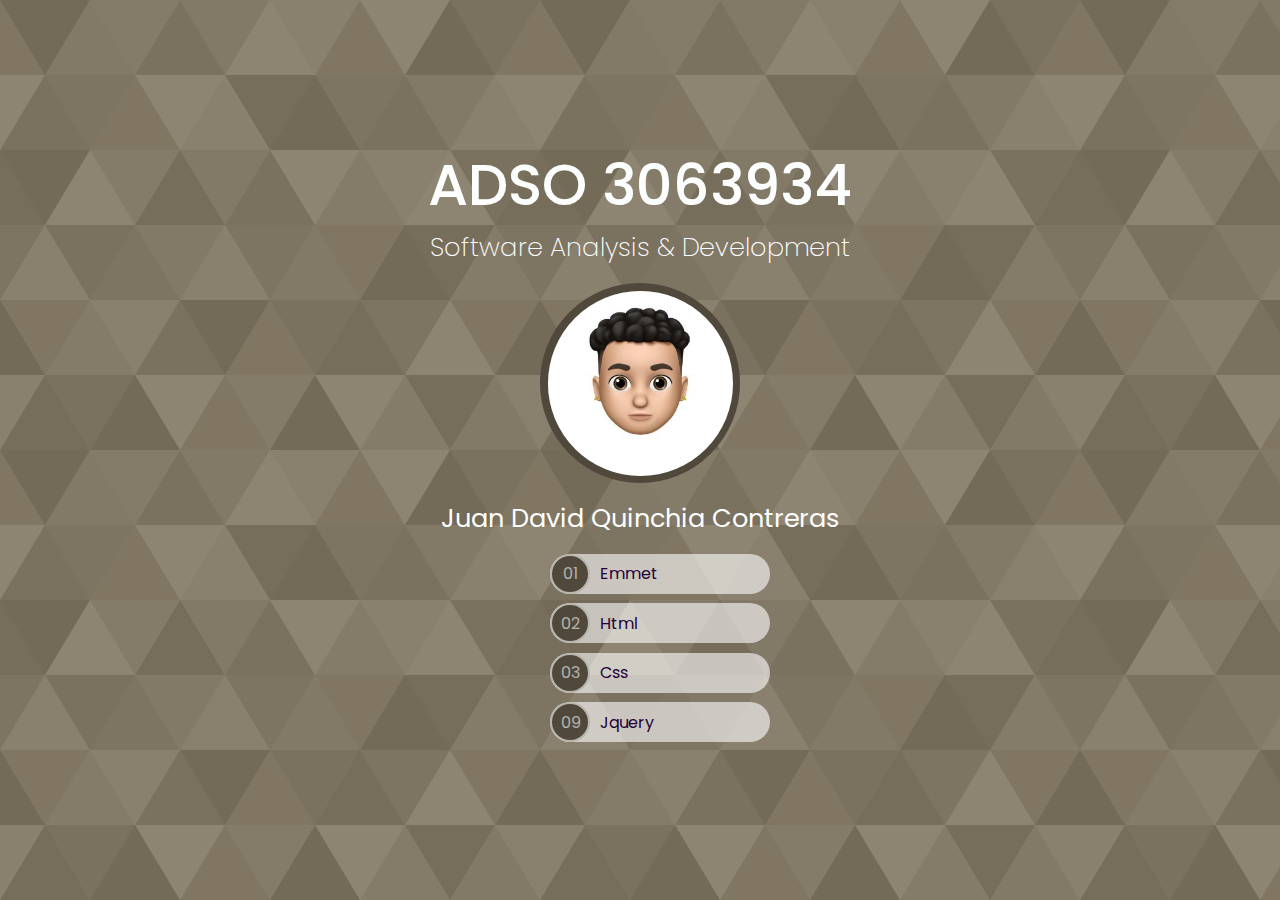
<file: index.html>
<!DOCTYPE html>
<html lang="en">

<head>
    <meta charset="UTF-8">
    <meta name="viewport" content="width=device-width, initial-scale=1.0">
    <title>Main Menu - ADSO 3063934</title>
    <link rel="stylesheet" href="master.css">
</head>

<body class="main-menu">
    <main>
        <header>
            <h1>ADSO 3063934</h1>
            <h2>Software Analysis & Development</h2>
            <figure>
                <img src="images/yo2.0.jpeg" alt="">
            </figure>
            <h3>Juan David Quinchia Contreras</h3>
        </header>
        <menu class="opciones">
            <a href="01-emmet/index.html">
                <span>01</span>
                Emmet
            </a>
            <a href="02-html/index.html">
                <span>02</span>
                Html
            </a>
            <a href="03-css/index.html">
                <span>03</span>
                Css
            </a>
            <a href="09-Jquery/index.html">
                <span>09</span>
                Jquery
            </a>
        </menu>
    </main>
</body>

</html>
</file>
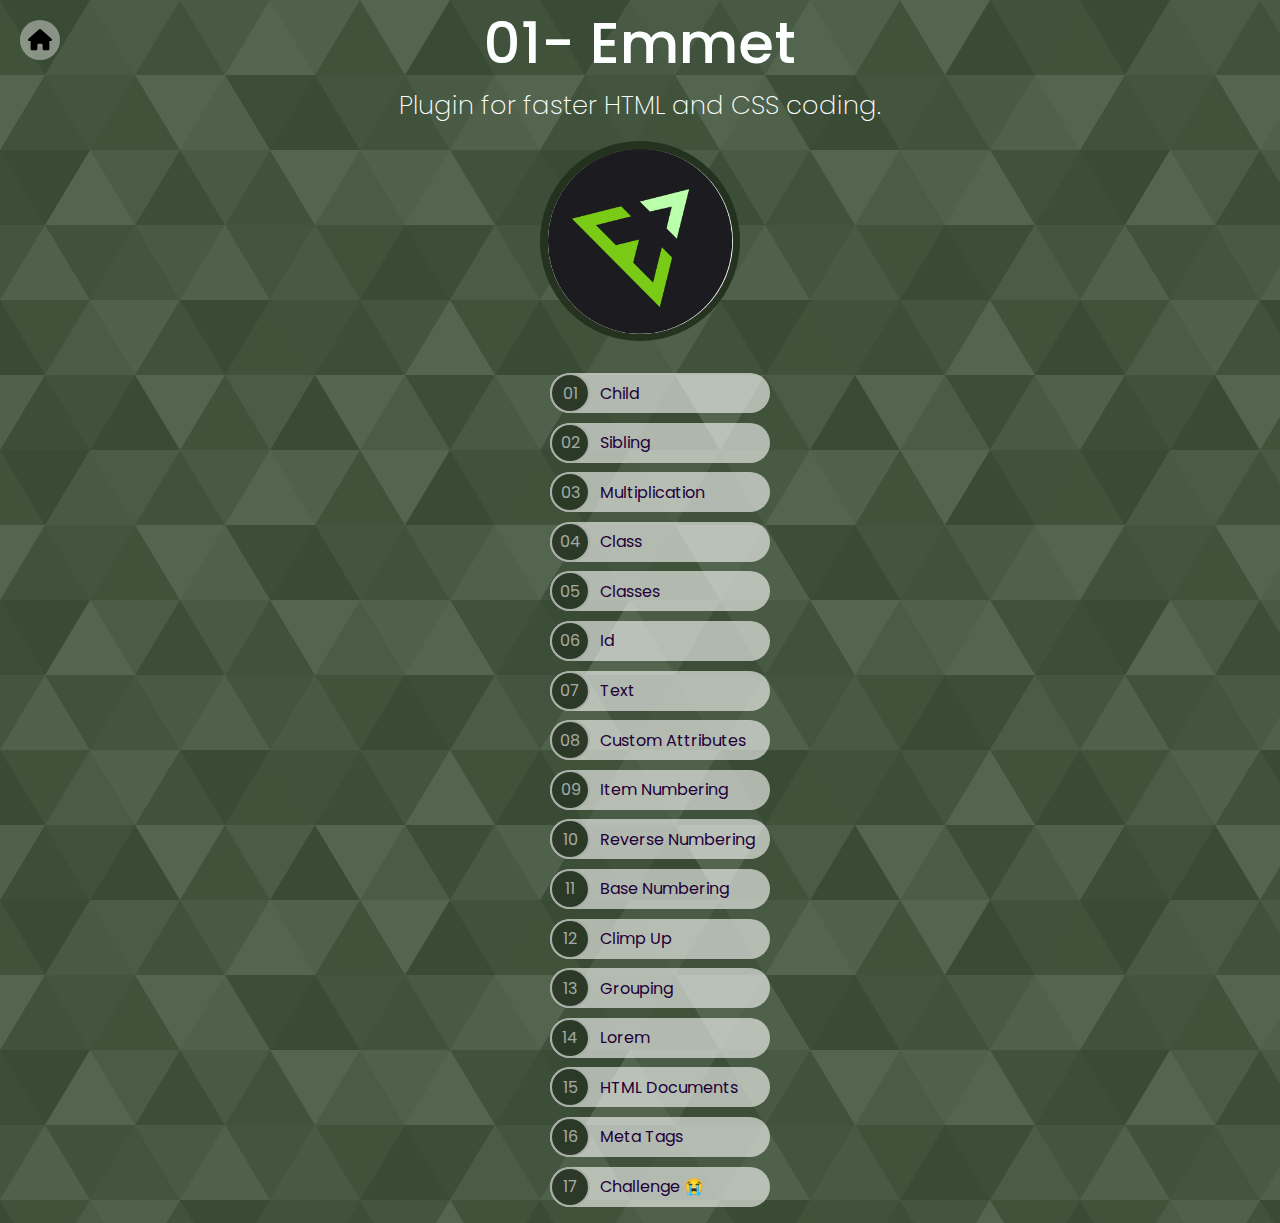
<file: 01-emmet/index.html>
<!DOCTYPE html>
<html lang="en">
<head>
    <meta charset="UTF-8">
    <meta name="viewport" content="width=device-width, initial-scale=1.0">
    <title>01- Emmet</title>
    <link rel="stylesheet" href="../master.css">
</head>
<body class="emmet">
    <nav class="nav">
        <a href="../index.html">
            <svg xmlns="http://www.w3.org/2000/svg" viewBox="0 0 576 512"><path d="M575.8 255.5c0 18-15 32.1-32 32.1l-32 0 .7 160.2c0 2.7-.2 5.4-.5 8.1l0 16.2c0 22.1-17.9 40-40 40l-16 0c-1.1 0-2.2 0-3.3-.1c-1.4 .1-2.8 .1-4.2 .1L416 512l-24 0c-22.1 0-40-17.9-40-40l0-24 0-64c0-17.7-14.3-32-32-32l-64 0c-17.7 0-32 14.3-32 32l0 64 0 24c0 22.1-17.9 40-40 40l-24 0-31.9 0c-1.5 0-3-.1-4.5-.2c-1.2 .1-2.4 .2-3.6 .2l-16 0c-22.1 0-40-17.9-40-40l0-112c0-.9 0-1.9 .1-2.8l0-69.7-32 0c-18 0-32-14-32-32.1c0-9 3-17 10-24L266.4 8c7-7 15-8 22-8s15 2 21 7L564.8 231.5c8 7 12 15 11 24z"/></svg>
        </a>
    </nav>
    <main>
        <header>
            <h1>01- Emmet</h1>
            <h2>Plugin for faster HTML and CSS coding. </h2>
            <figure class="figure">
                <img src="logo-emet.jpeg" alt="">
            </figure>
        </header>
        <menu class="opciones_emmet">
            <a href="01-child.html">
                <span>01</span>
                Child
            </a>
            <a href="02-sibling.html">
                <span>02</span>
                Sibling
            </a>
            <a href="03-multiplication.html">
                <span>03</span>
                Multiplication
            </a>
            <a href="04-class.html">
                <span>04</span>
                Class
            </a>
            <a href="05-classes.html">
                <span>05</span>
                Classes
            </a>
            <a href="06-id.html">
                <span>06</span>
                Id
            </a>
            <a href="07-text.html">
                <span>07</span>
                Text
            </a>
            <a href="08-custom-attr.html">
                <span>08</span>
                Custom Attributes
            </a>
            <a href="09-item-numbering.html">
                <span>09</span>
                Item Numbering
            </a>
            <a href="10-reverse-numbering.html">
                <span>10</span>
                Reverse Numbering
            </a>
            <a href="11-base-numbering.html">
                <span>11</span>
                Base Numbering
            </a>
            <a href="12-climp-up.html">
                <span>12</span>
                Climp Up
            </a>
            <a href="13-grouping.html">
                <span>13</span>
                Grouping
            </a>
            <a href="14-lorem.html">
                <span>14</span>
                Lorem
            </a>
            <a href="15-documents.html">
                <span>15</span>
                HTML Documents
            </a>
            <a href="16-meta-tags.html">
                <span>16</span>
                Meta Tags
            </a>
            <a href="17-challenge.html">
                <span>17</span>
                Challenge 😭
            </a>
        </menu>
    </main>
</body>
</html>
</file>
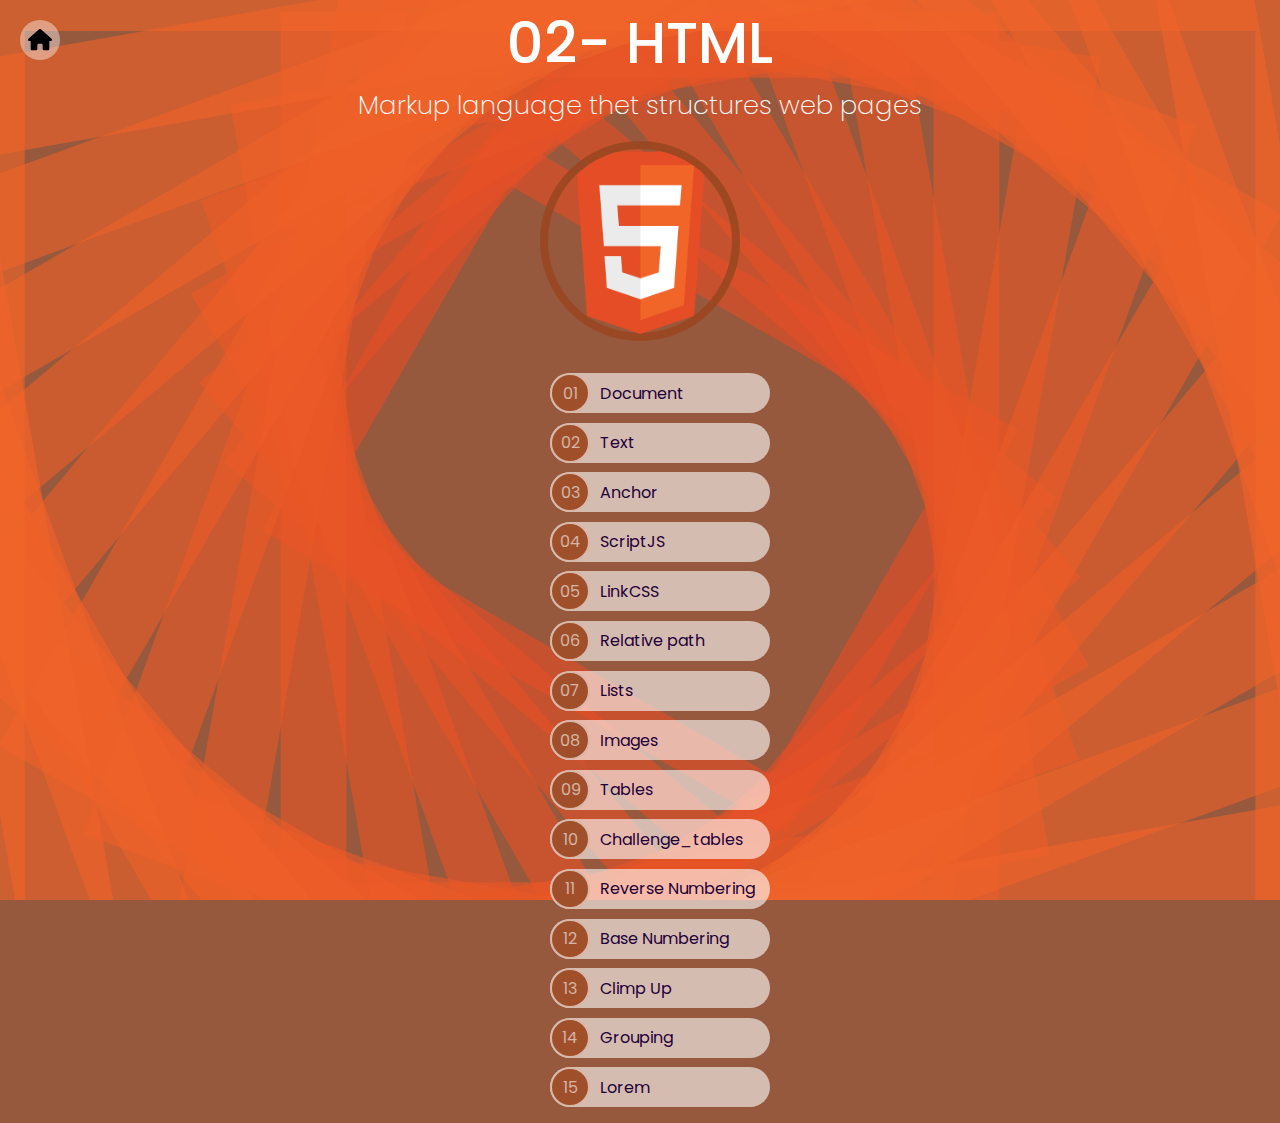
<file: 02-html/index.html>
<!DOCTYPE html>
<html lang="en">
<head>
    <meta charset="UTF-8">
    <meta name="viewport" content="width=device-width, initial-scale=1.0">
    <title>02- HTML</title>
    <link rel="stylesheet" href="../master.css">
</head>
<body class="html">
    <nav class="nav">
        <a href="../index.html">
            <svg xmlns="http://www.w3.org/2000/svg" viewBox="0 0 576 512"><path d="M575.8 255.5c0 18-15 32.1-32 32.1l-32 0 .7 160.2c0 2.7-.2 5.4-.5 8.1l0 16.2c0 22.1-17.9 40-40 40l-16 0c-1.1 0-2.2 0-3.3-.1c-1.4 .1-2.8 .1-4.2 .1L416 512l-24 0c-22.1 0-40-17.9-40-40l0-24 0-64c0-17.7-14.3-32-32-32l-64 0c-17.7 0-32 14.3-32 32l0 64 0 24c0 22.1-17.9 40-40 40l-24 0-31.9 0c-1.5 0-3-.1-4.5-.2c-1.2 .1-2.4 .2-3.6 .2l-16 0c-22.1 0-40-17.9-40-40l0-112c0-.9 0-1.9 .1-2.8l0-69.7-32 0c-18 0-32-14-32-32.1c0-9 3-17 10-24L266.4 8c7-7 15-8 22-8s15 2 21 7L564.8 231.5c8 7 12 15 11 24z"/></svg>
        </a>
    </nav>
    <main>
        <header>
            <h1>02- HTML</h1>
            <h2>Markup language thet structures web pages </h2>
            <figure class="figure_html">
                <img src="/images/logo-html.png" alt="html">
            </figure>
        </header>
        <menu class="opcioneshtml">
            <a href="01-Document.html">
                <span>01</span>
                Document
            </a>
            <a href="02-Text.html">
                <span>02</span>
                Text
            </a>
            <a href="03-Anchor.html">
                <span>03</span>
                Anchor
            </a>
            <a href="04-ScriptJS.html">
                <span>04</span>
                ScriptJS
            </a>
            <a href="05-LinkCSS.html">
                <span>05</span>
                LinkCSS
            </a>
            <a href="../02-html/06-relative-path/index.html">
                <span>06</span>
                Relative path
            </a>
            <a href="07-Lists.html">
                <span>07</span>
                Lists
            </a>
            <a href="08-Images.html">
                <span>08</span>
                Images
            </a>
            <a href="09-Tables.html">
                <span>09</span>
                Tables 
            </a>
            <a href="10-Challenge_tables.html">
                <span>10</span>
                Challenge_tables
            </a>
            <a href="11-reverse-numbering.html">
                <span>11</span>
                Reverse Numbering
            </a>
            <a href="12-base-numbering.html">
                <span>12</span>
                Base Numbering
            </a>
            <a href="13-climp-up.html">
                <span>13</span>
                Climp Up
            </a>
            <a href="14-grouping.html">
                <span>14</span>
                Grouping
            </a>
            <a href="15-lorem.html">
                <span>15</span>
                Lorem
            </a>
            
            </a>
            
        </menu>
    </main>
</body>
</html>
</file>
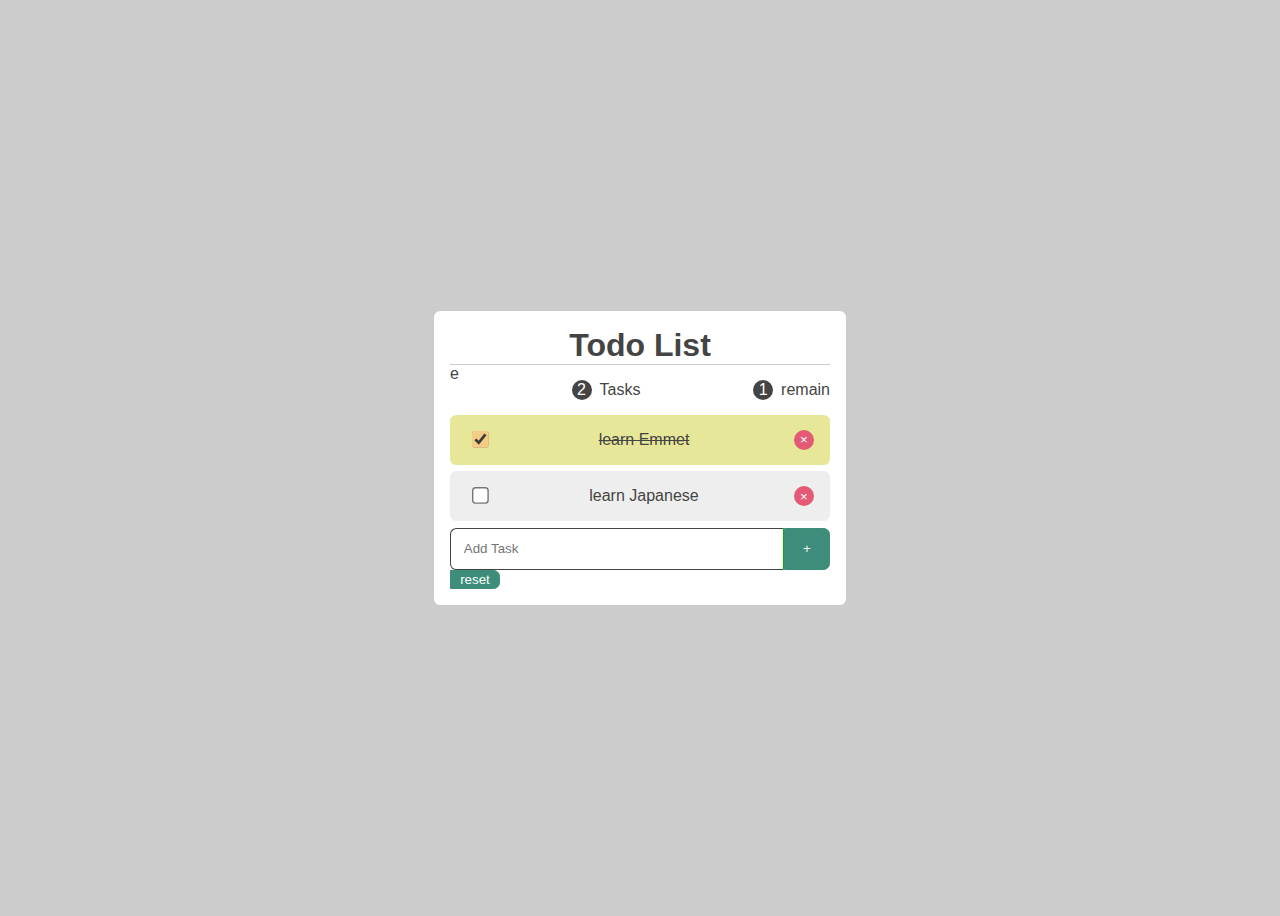
<file: 09-Jquery/index.html>
<!DOCTYPE html>
<html lang="en">
<head>
    <meta charset="UTF-8">
    <meta name="viewport" content="width=device-width, initial-scale=1.0">
    <title>Todo List</title>
    <link rel="stylesheet" href="css/master.css">
</head>
<body>
    <main>
        <header>
            <h1>Todo List</h1>
            <section class="info">e
                <div class="tasks">
                    <span class="num-tasks">2</span>
                    <p class="tittle-tasks">Tasks</p>
                </div>
                <div class="remains">
                    <span class="num-remains"></span>
                    <p class="title-remains">remains</p>
                </div>
            </section>
        </header>
        <section class="list">
            <article class="checked">
                <input type="checkbox" checked ="checked">
                <p>learn Emmet</p>
                <button>&times;</button>
            </article>
            <article>
                <input type="checkbox">
                <p>learn Japanese</p>
                <button>&times;</button>
            </article>
        </section>
        <footer>
            <input type="text" id="input-task" placeholder="Add Task" maxlength="38">
            <button id="add">+</button>
        </footer>
        <footer>
                <button id="rest">reset</button>
        </footer>
    </main>
    <script src="js/jquery-3.7.1.min.js"></script>
    <script src="js/app.js"></script>
</body>
</html>
</file>
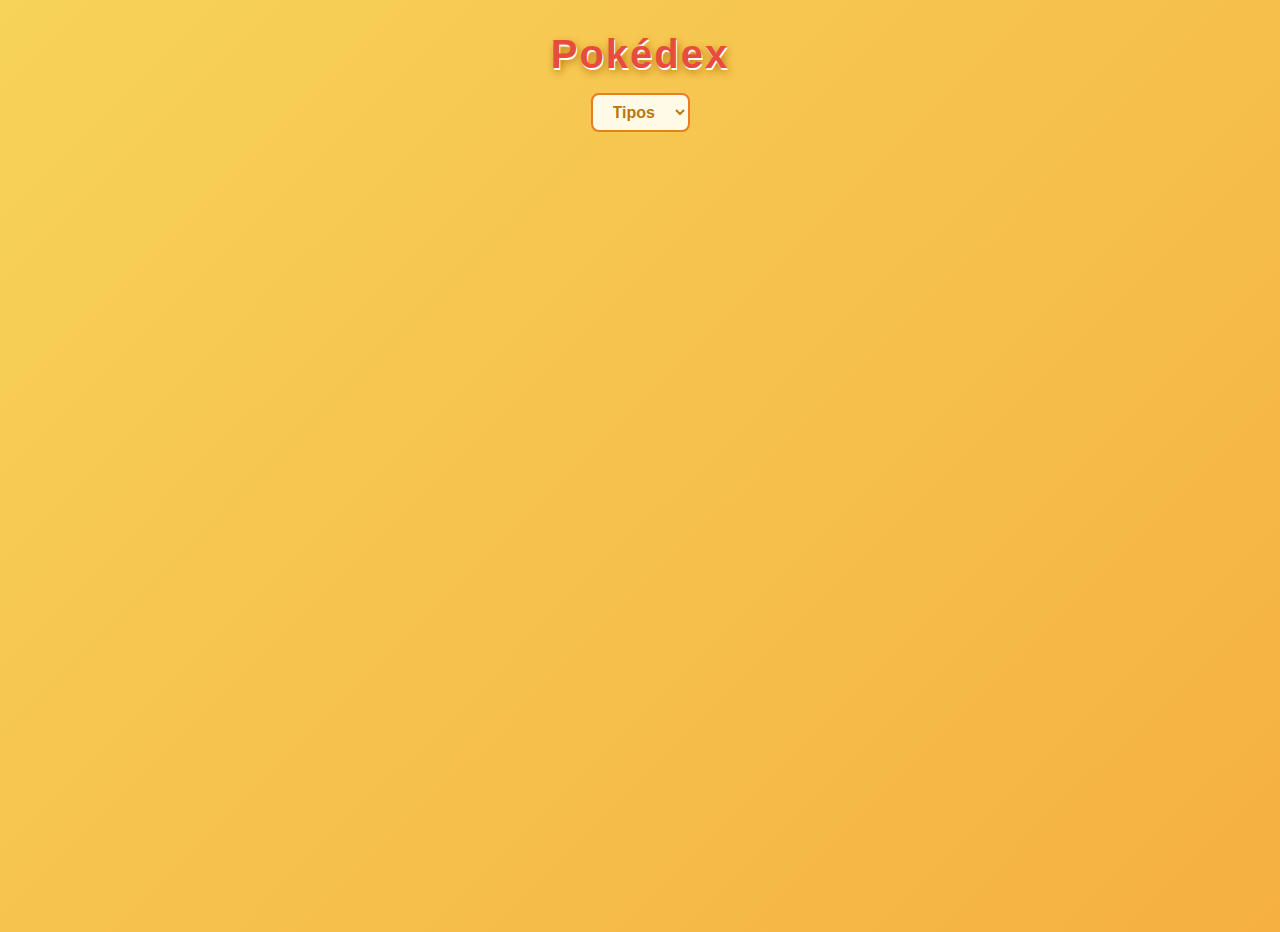
<file: 10-pokedex/index.html>
<!DOCTYPE html>
<html lang="es">

<head>
    <meta charset="UTF-8" />
    <meta name="viewport" content="width=device-width, initial-scale=1.0" />
    <title>Pokédex</title>
    <link rel="stylesheet" href="css/style.css">
</head>

<body>
    <h1>Pokédex</h1>
    <header>
        <select id="typeFilter">
            <option value="all">Tipos</option>
        </select>
    </header>
    <section id="pokemonContainer">
    </section>
    <div id="pokemonModal" class="modal hidden">
        <div class="modal-content">
            <span id="closeModal" style="cursor: pointer;">&times;</span>
            <div id="modalBody"></div>
        </div>
    </div>

    <script src="script.js"></script>
</body>

</html>
</file>
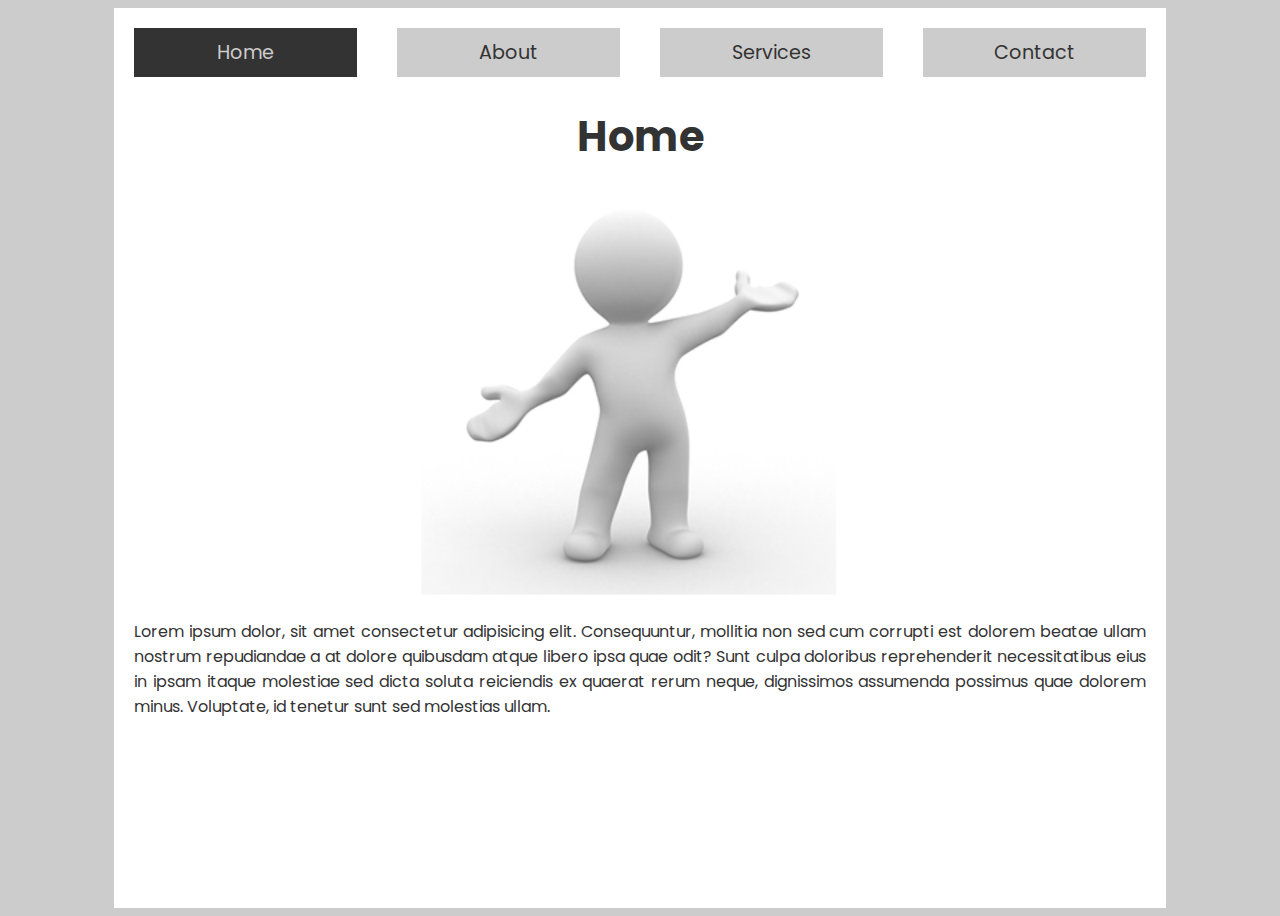
<file: 02-html/06-relative-path/index.html>
<!DOCTYPE html>
<html lang="en">
<head>
    <meta charset="UTF-8">
    <meta name="viewport" content="width=device-width, initial-scale=1.0">
    <title>Relative Path (Index)</title>
    <link rel="shortcut icon" href="../favicon.ico" type="image/x-icon">
    <link rel="stylesheet" href="css/style.css">
</head>
<body>
    <main>
        <header>
            <a href="javascript:;" class="active">Home</a>
            <a href="sections/about.html">About</a>
            <a href="sections/services.html">Services</a>
            <a href="sections/contact.html">Contact</a>
        </header>
        <section>
            <h1>Home</h1>
            <img src="images-paht-relative/index.png" alt="Home">
            <p>
                Lorem ipsum dolor, sit amet consectetur adipisicing elit. Consequuntur, mollitia non sed cum corrupti est dolorem beatae ullam nostrum repudiandae a at dolore quibusdam atque libero ipsa quae odit? Sunt culpa doloribus reprehenderit necessitatibus eius in ipsam itaque molestiae sed dicta soluta reiciendis ex quaerat rerum neque, dignissimos assumenda possimus quae dolorem minus. Voluptate, id tenetur sunt sed molestias ullam.
            </p>
        </section>
    </main>
</body>
</html>
</file>
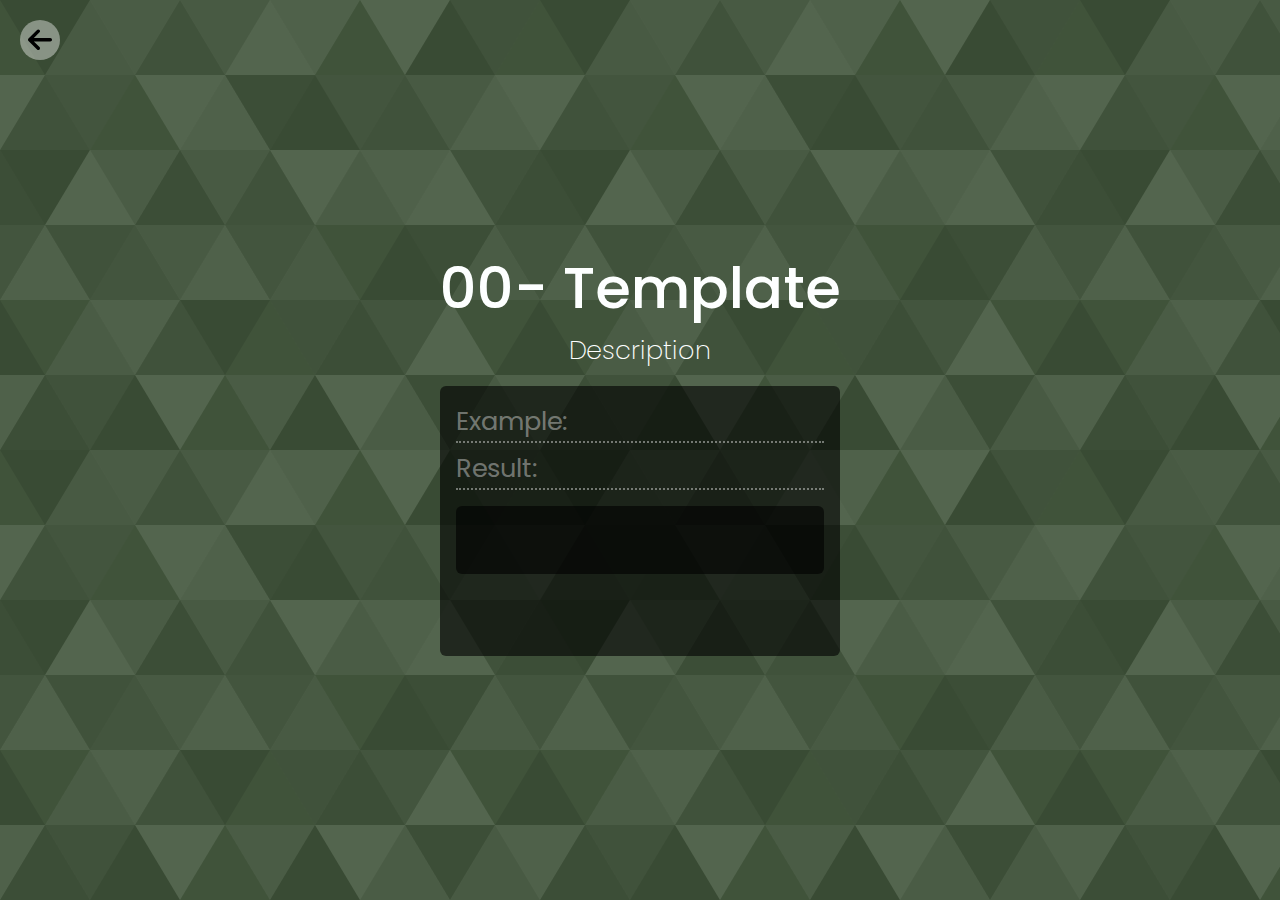
<file: 01-emmet/00-template.html>
<!DOCTYPE html>
<html lang="en">
<head>
    <meta charset="UTF-8">
    <meta name="viewport" content="width=device-width, initial-scale=1.0">
    <title>00- Template</title>
    <link rel="stylesheet" href="../master.css">
</head>
<body class="emmet">
    <nav class="nav">
        <a href="index.html">
            <svg xmlns="http://www.w3.org/2000/svg" viewBox="0 0 448 512"><path d="M9.4 233.4c-12.5 12.5-12.5 32.8 0 45.3l160 160c12.5 12.5 32.8 12.5 45.3 0s12.5-32.8 0-45.3L109.2 288 416 288c17.7 0 32-14.3 32-32s-14.3-32-32-32l-306.7 0L214.6 118.6c12.5-12.5 12.5-32.8 0-45.3s-32.8-12.5-45.3 0l-160 160z"/></svg>
        </a>
    </nav>
    <main>
        <header class="header">
            <h1>00- Template</h1>
            <h2>Description</h2>
        </header>
        <section class="section">
            <h3>Example:</h3>
            <p class="example"></p>
            <h3>Result:</h3>
<xmp>
 
</xmp>
        </section>
    </main>
</body>
</html
</file>
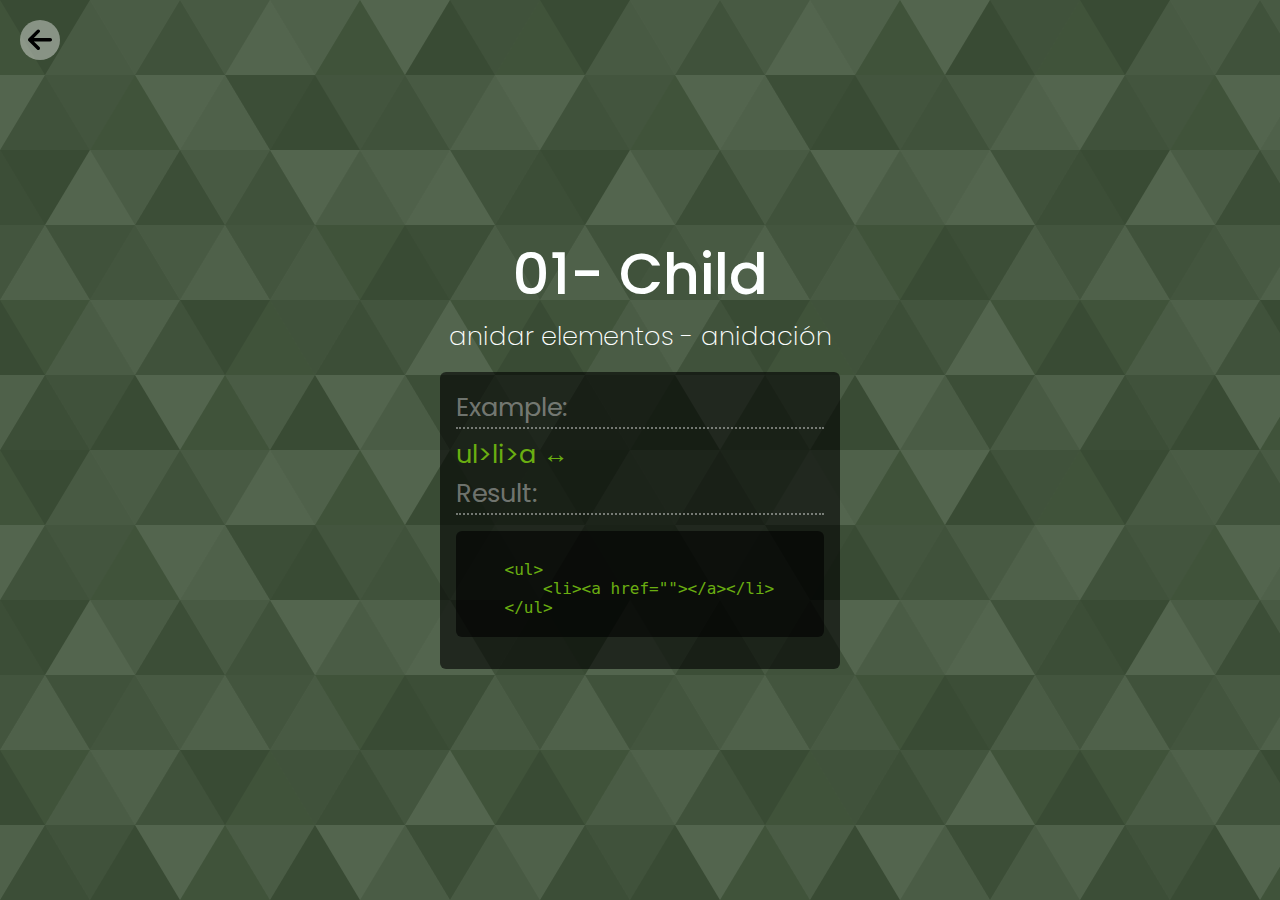
<file: 01-emmet/01-child.html>
<!DOCTYPE html>
<html lang="en">
<head>
    <meta charset="UTF-8">
    <meta name="viewport" content="width=device-width, initial-scale=1.0">
    <title>01-child</title>
    <link rel="stylesheet" href="../master.css">
</head>
<body class="emmet">
    <nav class="nav">
        <a href="index.html">
            <svg xmlns="http://www.w3.org/2000/svg" viewBox="0 0 448 512"><path d="M9.4 233.4c-12.5 12.5-12.5 32.8 0 45.3l160 160c12.5 12.5 32.8 12.5 45.3 0s12.5-32.8 0-45.3L109.2 288 416 288c17.7 0 32-14.3 32-32s-14.3-32-32-32l-306.7 0L214.6 118.6c12.5-12.5 12.5-32.8 0-45.3s-32.8-12.5-45.3 0l-160 160z"/></svg>
        </a>
    </nav>
    <main>
        <header class="header">
            <h1>01- Child </h1>
            <h2>anidar elementos - anidación</h2>
        </header>
        <section class="section">
            <h3>Example:</h3>
            <p class="example"> ul>li>a ↔ </p>
            <h3>Result:</h3>
<xmp>
    <ul>
        <li><a href=""></a></li>
    </ul>
</xmp>
        </section>
    </main>
</body>
</html>
</file>
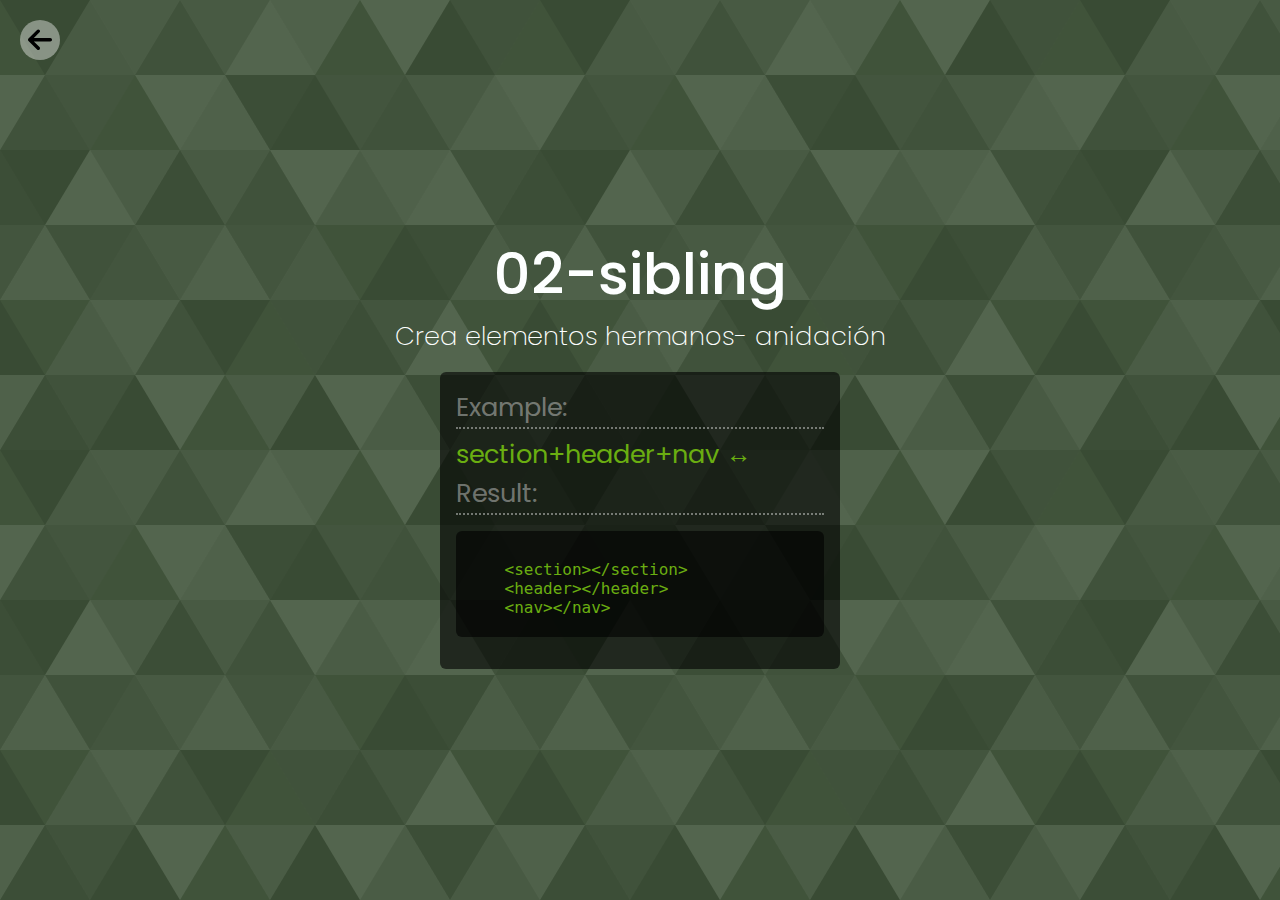
<file: 01-emmet/02-sibling.html>
<!DOCTYPE html>
<html lang="en">
<head>
    <meta charset="UTF-8">
    <meta name="viewport" content="width=device-width, initial-scale=1.0">
    <title>02-sibling</title>
    <link rel="stylesheet" href="../master.css">
</head>
<body class="emmet">
    <nav class="nav">
        <a href="index.html">
            <svg xmlns="http://www.w3.org/2000/svg" viewBox="0 0 448 512"><path d="M9.4 233.4c-12.5 12.5-12.5 32.8 0 45.3l160 160c12.5 12.5 32.8 12.5 45.3 0s12.5-32.8 0-45.3L109.2 288 416 288c17.7 0 32-14.3 32-32s-14.3-32-32-32l-306.7 0L214.6 118.6c12.5-12.5 12.5-32.8 0-45.3s-32.8-12.5-45.3 0l-160 160z"/></svg>
        </a>
    </nav>
    <main>
        <header class="header">
            <h1>02-sibling </h1>
            <h2>Crea elementos hermanos- anidación</h2>
        </header>
        <section class="section">
            <h3>Example:</h3>
            <p class="example"> section+header+nav ↔ </p>
            <h3>Result:</h3>
<xmp>
    <section></section>
    <header></header>
    <nav></nav>
</xmp>
        </section>
    </main>
</body>
</html>
</file>
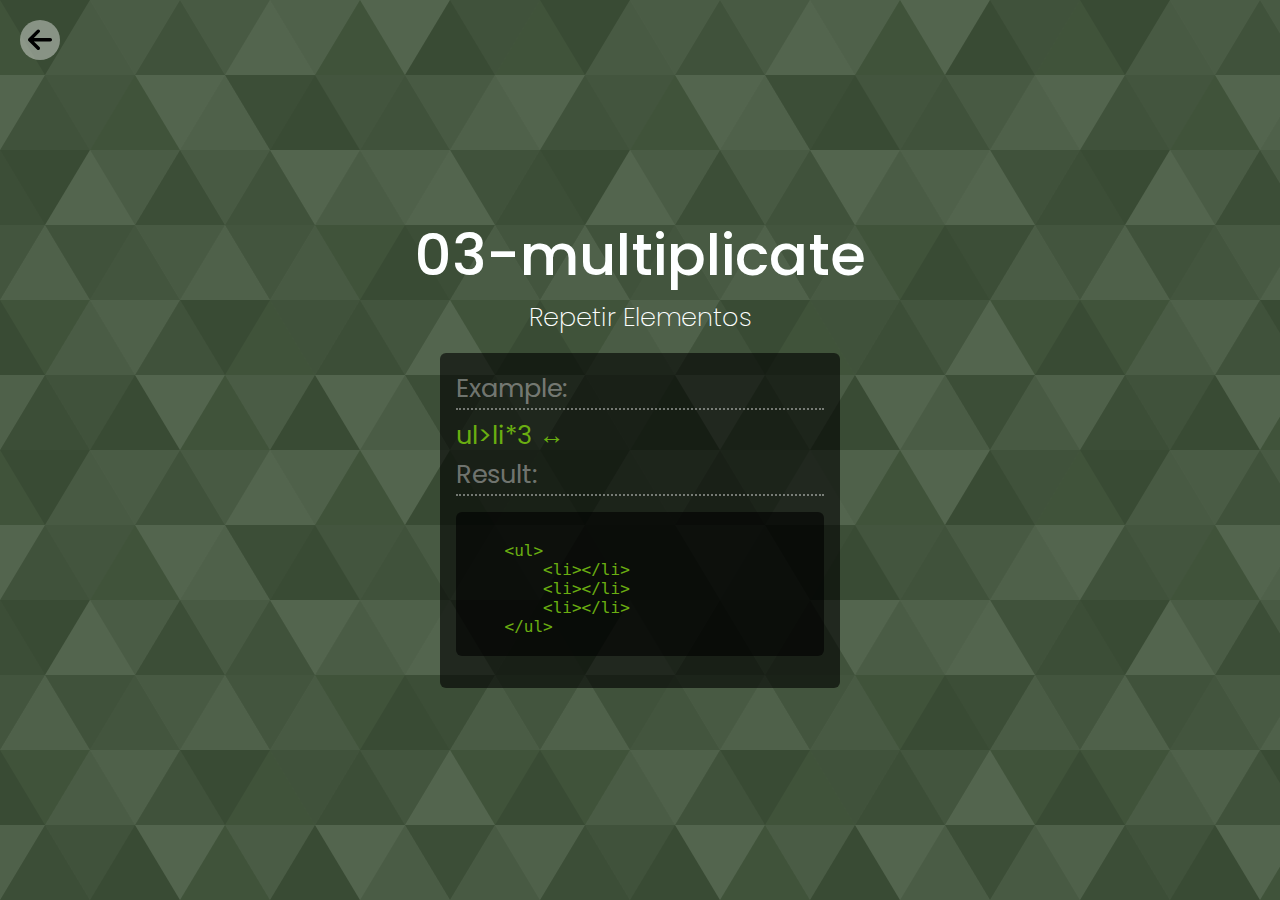
<file: 01-emmet/03-multiplication.html>
<!DOCTYPE html>
<html lang="en">
<head>
    <meta charset="UTF-8">
    <meta name="viewport" content="width=device-width, initial-scale=1.0">
    <title>03-multiplicate</title>
    <link rel="stylesheet" href="../master.css">
</head>
<body class="emmet">
    <nav class="nav">
        <a href="index.html">
            <svg xmlns="http://www.w3.org/2000/svg" viewBox="0 0 448 512"><path d="M9.4 233.4c-12.5 12.5-12.5 32.8 0 45.3l160 160c12.5 12.5 32.8 12.5 45.3 0s12.5-32.8 0-45.3L109.2 288 416 288c17.7 0 32-14.3 32-32s-14.3-32-32-32l-306.7 0L214.6 118.6c12.5-12.5 12.5-32.8 0-45.3s-32.8-12.5-45.3 0l-160 160z"/></svg>
        </a>
    </nav>
    <main>
        <header class="header">
            <h1>03-multiplicate</h1>
            <h2>Repetir Elementos</h2>
        </header>
        <section class="section">
            <h3>Example:</h3>
            <p class="example"> ul>li*3 ↔ </p>
            <h3>Result:</h3>
<xmp>
    <ul>
        <li></li>
        <li></li>
        <li></li>
    </ul>
</xmp>
        </section>
    </main>
</body>
</html>
</file>
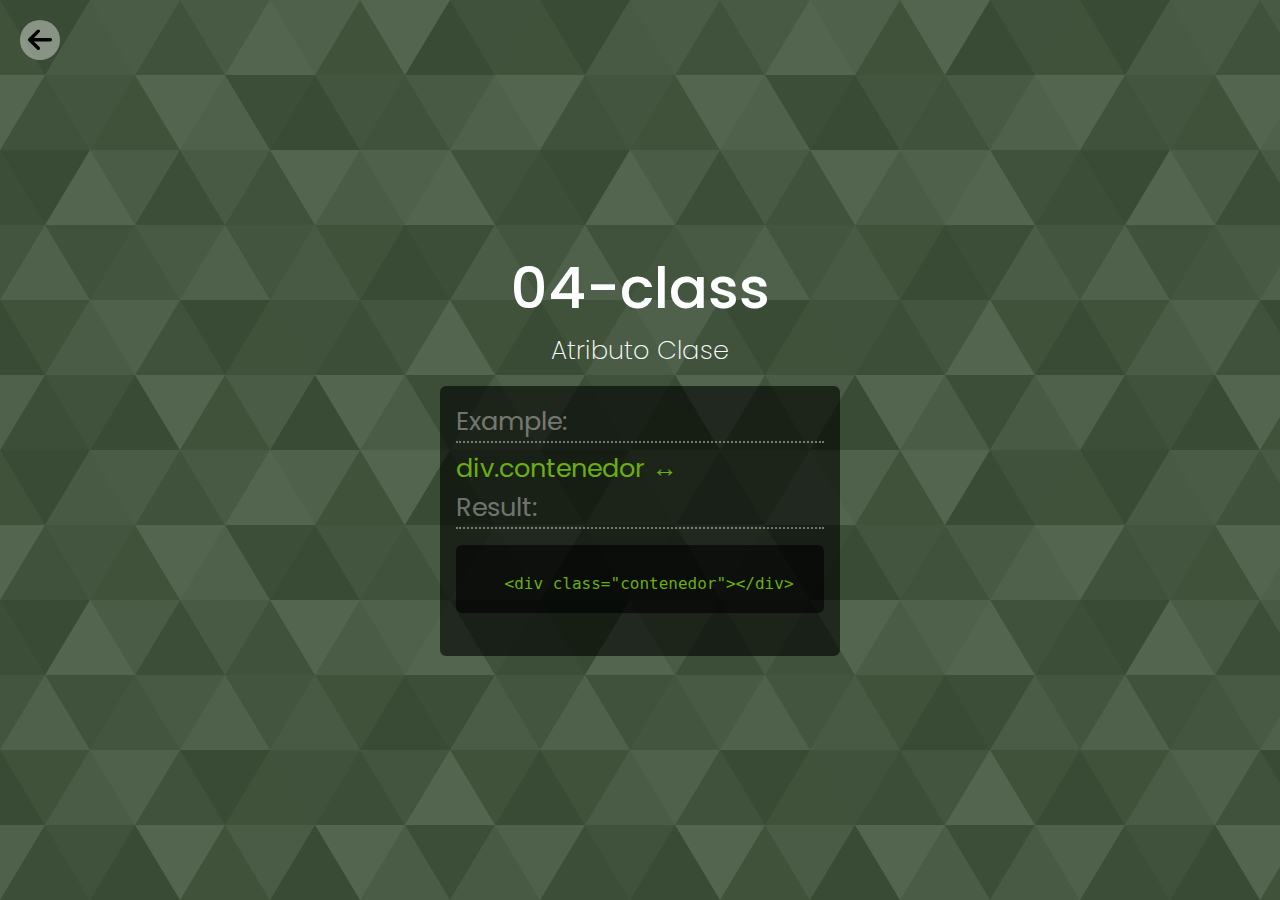
<file: 01-emmet/04-class.html>
<!DOCTYPE html>
<html lang="en">
<head>
    <meta charset="UTF-8">
    <meta name="viewport" content="width=device-width, initial-scale=1.0">
    <title>04-class</title>
    <link rel="stylesheet" href="../master.css">
</head>
<body class="emmet">
    <nav class="nav">
        <a href="index.html">
            <svg xmlns="http://www.w3.org/2000/svg" viewBox="0 0 448 512"><path d="M9.4 233.4c-12.5 12.5-12.5 32.8 0 45.3l160 160c12.5 12.5 32.8 12.5 45.3 0s12.5-32.8 0-45.3L109.2 288 416 288c17.7 0 32-14.3 32-32s-14.3-32-32-32l-306.7 0L214.6 118.6c12.5-12.5 12.5-32.8 0-45.3s-32.8-12.5-45.3 0l-160 160z"/></svg>
        </a>
    </nav>
    <main>
        <header class="header">
            <h1>04-class</h1>
            <h2>Atributo Clase</h2>
        </header>
        <section class="section">
            <h3>Example:</h3>
            <p class="example"> div.contenedor ↔ </p>
            <h3>Result:</h3>
<xmp>
    <div class="contenedor"></div>
</xmp>
        </section>
    </main>
</body>
</html>
</file>
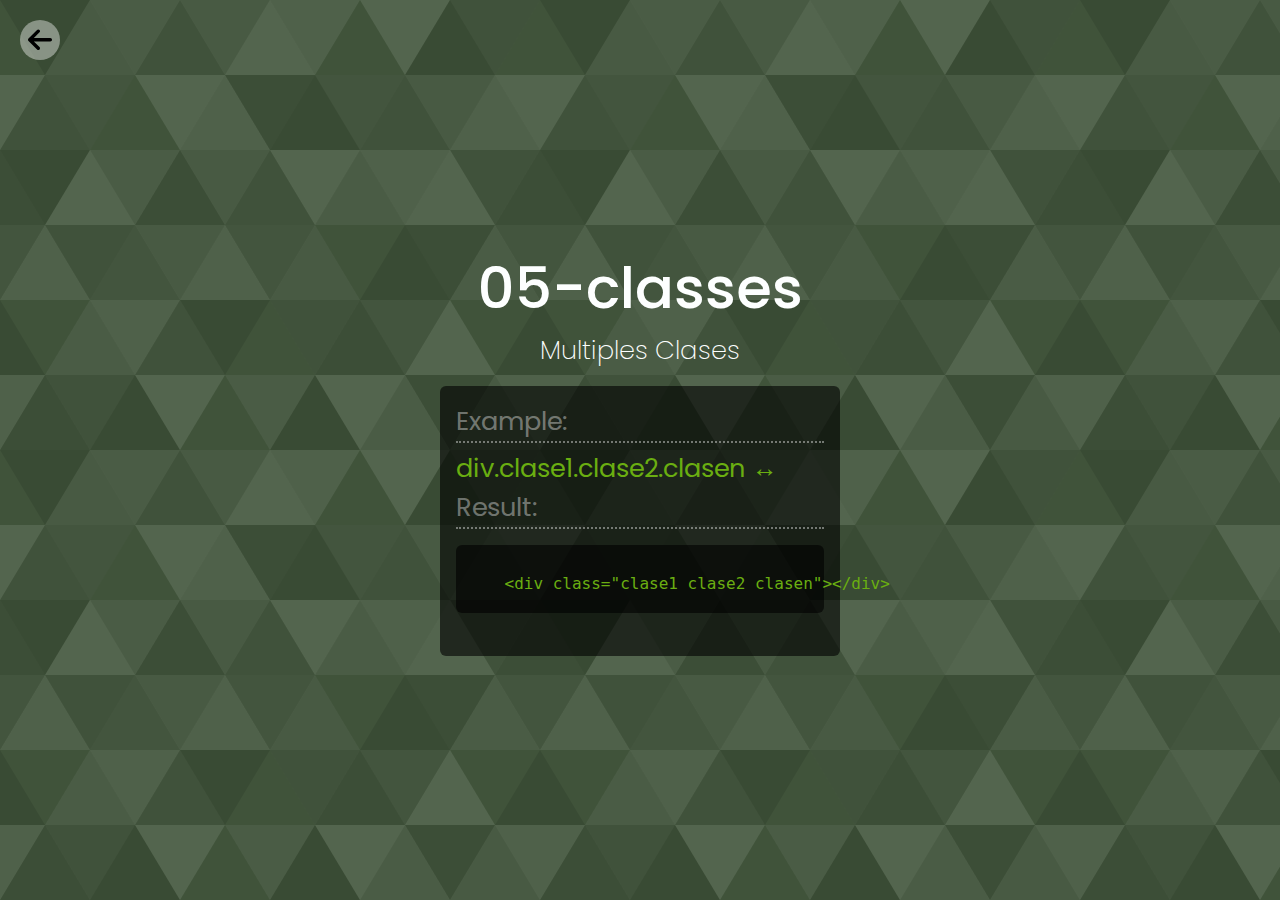
<file: 01-emmet/05-classes.html>
<!DOCTYPE html>
<html lang="en">
<head>
    <meta charset="UTF-8">
    <meta name="viewport" content="width=device-width, initial-scale=1.0">
    <title>05-classes</title>
    <link rel="stylesheet" href="../master.css">
</head>
<body class="emmet">
    <nav class="nav">
        <a href="index.html">
            <svg xmlns="http://www.w3.org/2000/svg" viewBox="0 0 448 512"><path d="M9.4 233.4c-12.5 12.5-12.5 32.8 0 45.3l160 160c12.5 12.5 32.8 12.5 45.3 0s12.5-32.8 0-45.3L109.2 288 416 288c17.7 0 32-14.3 32-32s-14.3-32-32-32l-306.7 0L214.6 118.6c12.5-12.5 12.5-32.8 0-45.3s-32.8-12.5-45.3 0l-160 160z"/></svg>
        </a>
    </nav>
    <main>
        <header class="header">
            <h1>05-classes</h1>
            <h2>Multiples Clases</h2>
        </header>
        <section class="section">
            <h3>Example:</h3>
            <p class="example"> div.clase1.clase2.clasen ↔ </p>
            <h3>Result:</h3>
<xmp>
    <div class="clase1 clase2 clasen"></div>
</xmp>
        </section>
    </main>
</body>
</html>
</file>
<file: master.css>
/* - - - - - - - - - - - - - */
/* F O N T S */
/* - - - - - - - - - - - - - */
@import url('https://fonts.googleapis.com/css2?family=Poppins:wght@100;200;300;400;500;600;700;800;900&display=swap');
/* - - - - - - - - - - - - - */
/* R E S E T */
/* - - - - - - - - - - - - - */
html {
    box-sizing: border-box;
    font-size: 16px;
    scroll-behavior: smooth;
  }
  
  *, *:before, *:after {
    box-sizing: inherit;
  }
  
  body, h1, h2, h3, h4, h5, h6, p, ol, ul {
    margin: 0;
    padding: 0;
    font-weight: normal;
  }
  
  ol, ul {
    list-style: none;
  }
  
  img {
    height: 185px;
    width: 185px; 
    border-radius: 50%;
   
  }
/* - - - - - - - - - - - - - */
/* G E N E R A L */
/* - - - - - - - - - - - - - */
body {
    font-family: Poppins, sans-serif;
    color: #fff6;
}

nav.nav {
    position: fixed;
    top: 20px;
    left: 20px;
    a:is(:link, :visited) {
        border-radius: 50%;
        background-color: #fff6;
        height: 40px;
        display: flex;
        align-items: center;
        justify-content: center;
        transition: all 0.4s ease-in;
        width: 40px;
        svg {
            width: 24px;
            transition: all 0.4s 0.4s ease-in;
        }
        &:hover {
            background-color: #fffc;
            transform: scale(1.1);
            svg {
                transform: scale(1.2);
            }
        }
    }
}

main {
    align-items: center;
    display: flex;
    justify-content: center;
    flex-direction: column;
    min-height: 100dvh;

    header {
        display: flex;
        justify-content: center;
        align-items: center;
        flex-direction: column;
        h1 {
            font-size: 3.6rem;
            font-weight: 500;
            color:#fdffff
        }
        h2 {
            font-size: 1.6rem;
            font-weight: 200;
            color:#fdffff
        }
        figure {
            
            border-radius: 100%;
            border: 8px solid #50493b;
            height: 200px;
            width: 200px;
        }
        figure.figure {
            
            border-radius: 100%;
            border: 8px solid rgba(34, 48, 30, 0.938);
            height: 200px;
            width: 200px;
        }
        figure.figure_html {
            
            border-radius: 100%;
            border: 8px solid rgba(155, 72, 33, 0.938);
            height: 200px;
            width: 200px;
        }
        h3 {
            font-size: 1.6rem;
            font-weight: 400;
            color:#fdffff
        }
    }

    section.section {
        margin-top: 1rem;
        border-radius: 6px;
        padding: 1rem;
        min-height: 30dvh;
        width: 400px;
        background-color: #0009;
        h3 {
            font-size: 1.6rem;
            border-bottom: 2px dotted #fff6;
        }
        p.example {
            color: #6aae11;
            margin-top: 0.4rem;
            font-size: 1.6rem;
        }
        xmp {
            background-color: #0009;
            border-radius: 6px;
            color: #6aae11;
            font-size: 1rem;
          
            padding: 10px 10px 20px 10px;
        }
    }

    menu.opciones {
        display: flex;
        flex-direction: column;
        justify-content: center;
        gap: 0.6rem;
        a:is(:link, :visited) {
            background-color: #fff9;
            border-radius: 25px;
            color: #220038;
            display: flex;
            align-items: center;
            gap: 0.6rem;
            text-decoration: none;
            width: 220px;
            transition: all 0.2s ease-in;
            span {
               background-color: #50493b; 
               border: 2px solid #fff9;
               border-radius: 50%;
               color: rgba(250, 250, 250, 0.6);
               display: flex;
               justify-content: center;
               align-items: center;
               height: 40px;
               transition: all 0.4s ease-in;
               width: 40px;
            }
            &:hover span {
               border-radius: 50px;
               width: 60px;
            }
        }
    }
}

menu.opciones_emmet {
    display: flex;
    flex-direction: column;
    justify-content: center;
    gap: 0.6rem;
    a:is(:link, :visited) {
        background-color: #fff9;
        border-radius: 25px;
        color: #220038;
        display: flex;
        align-items: center;
        gap: 0.6rem;
        text-decoration: none;
        width: 220px;
        transition: all 0.2s ease-in;
        span {
           background-color: rgba(34, 48, 30, 0.938); 
           border: 2px solid #fff9;
           border-radius: 50%;
           color: rgba(250, 250, 250, 0.6);
           display: flex;
           justify-content: center;
           align-items: center;
           height: 40px;
           transition: all 0.4s ease-in;
           width: 40px;
        }
        &:hover span {
           border-radius: 50px;
           width: 60px;
        }
    }
}

menu.opcioneshtml {
    display: flex;
    flex-direction: column;
    justify-content: center;
    gap: 0.6rem;
    a:is(:link, :visited) {
        background-color: #fff9;
        border-radius: 25px;
        color: #220038;
        display: flex;
        align-items: center;
        gap: 0.6rem;
        text-decoration: none;
        width: 220px;
        transition: all 0.2s ease-in;
        span {
           background-color: rgba(155, 72, 33, 0.938); 
           border: 2px solid #fff9;
           border-radius: 50%;
           color: rgba(250, 250, 250, 0.6);
           display: flex;
           justify-content: center;
           align-items: center;
           height: 40px;
           transition: all 0.4s ease-in;
           width: 40px;
        }
        &:hover span {
           border-radius: 50px;
           width: 60px;
        }
    }
}


/* - - - - - - - - - - - - - */
/* M A I N   M E N U */
/* - - - - - - - - - - - - - */
body.main-menu {
    background-color: #807662;
    background-image: url("data:image/svg+xml,%3Csvg xmlns='http://www.w3.org/2000/svg' width='540' height='450' viewBox='0 0 1080 900'%3E%3Cg fill-opacity='.1'%3E%3Cpolygon fill='%23444' points='90 150 0 300 180 300'/%3E%3Cpolygon points='90 150 180 0 0 0'/%3E%3Cpolygon fill='%23AAA' points='270 150 360 0 180 0'/%3E%3Cpolygon fill='%23DDD' points='450 150 360 300 540 300'/%3E%3Cpolygon fill='%23999' points='450 150 540 0 360 0'/%3E%3Cpolygon points='630 150 540 300 720 300'/%3E%3Cpolygon fill='%23DDD' points='630 150 720 0 540 0'/%3E%3Cpolygon fill='%23444' points='810 150 720 300 900 300'/%3E%3Cpolygon fill='%23FFF' points='810 150 900 0 720 0'/%3E%3Cpolygon fill='%23DDD' points='990 150 900 300 1080 300'/%3E%3Cpolygon fill='%23444' points='990 150 1080 0 900 0'/%3E%3Cpolygon fill='%23DDD' points='90 450 0 600 180 600'/%3E%3Cpolygon points='90 450 180 300 0 300'/%3E%3Cpolygon fill='%23666' points='270 450 180 600 360 600'/%3E%3Cpolygon fill='%23AAA' points='270 450 360 300 180 300'/%3E%3Cpolygon fill='%23DDD' points='450 450 360 600 540 600'/%3E%3Cpolygon fill='%23999' points='450 450 540 300 360 300'/%3E%3Cpolygon fill='%23999' points='630 450 540 600 720 600'/%3E%3Cpolygon fill='%23FFF' points='630 450 720 300 540 300'/%3E%3Cpolygon points='810 450 720 600 900 600'/%3E%3Cpolygon fill='%23DDD' points='810 450 900 300 720 300'/%3E%3Cpolygon fill='%23AAA' points='990 450 900 600 1080 600'/%3E%3Cpolygon fill='%23444' points='990 450 1080 300 900 300'/%3E%3Cpolygon fill='%23222' points='90 750 0 900 180 900'/%3E%3Cpolygon points='270 750 180 900 360 900'/%3E%3Cpolygon fill='%23DDD' points='270 750 360 600 180 600'/%3E%3Cpolygon points='450 750 540 600 360 600'/%3E%3Cpolygon points='630 750 540 900 720 900'/%3E%3Cpolygon fill='%23444' points='630 750 720 600 540 600'/%3E%3Cpolygon fill='%23AAA' points='810 750 720 900 900 900'/%3E%3Cpolygon fill='%23666' points='810 750 900 600 720 600'/%3E%3Cpolygon fill='%23999' points='990 750 900 900 1080 900'/%3E%3Cpolygon fill='%23999' points='180 0 90 150 270 150'/%3E%3Cpolygon fill='%23444' points='360 0 270 150 450 150'/%3E%3Cpolygon fill='%23FFF' points='540 0 450 150 630 150'/%3E%3Cpolygon points='900 0 810 150 990 150'/%3E%3Cpolygon fill='%23222' points='0 300 -90 450 90 450'/%3E%3Cpolygon fill='%23FFF' points='0 300 90 150 -90 150'/%3E%3Cpolygon fill='%23FFF' points='180 300 90 450 270 450'/%3E%3Cpolygon fill='%23666' points='180 300 270 150 90 150'/%3E%3Cpolygon fill='%23222' points='360 300 270 450 450 450'/%3E%3Cpolygon fill='%23FFF' points='360 300 450 150 270 150'/%3E%3Cpolygon fill='%23444' points='540 300 450 450 630 450'/%3E%3Cpolygon fill='%23222' points='540 300 630 150 450 150'/%3E%3Cpolygon fill='%23AAA' points='720 300 630 450 810 450'/%3E%3Cpolygon fill='%23666' points='720 300 810 150 630 150'/%3E%3Cpolygon fill='%23FFF' points='900 300 810 450 990 450'/%3E%3Cpolygon fill='%23999' points='900 300 990 150 810 150'/%3E%3Cpolygon points='0 600 -90 750 90 750'/%3E%3Cpolygon fill='%23666' points='0 600 90 450 -90 450'/%3E%3Cpolygon fill='%23AAA' points='180 600 90 750 270 750'/%3E%3Cpolygon fill='%23444' points='180 600 270 450 90 450'/%3E%3Cpolygon fill='%23444' points='360 600 270 750 450 750'/%3E%3Cpolygon fill='%23999' points='360 600 450 450 270 450'/%3E%3Cpolygon fill='%23666' points='540 600 630 450 450 450'/%3E%3Cpolygon fill='%23222' points='720 600 630 750 810 750'/%3E%3Cpolygon fill='%23FFF' points='900 600 810 750 990 750'/%3E%3Cpolygon fill='%23222' points='900 600 990 450 810 450'/%3E%3Cpolygon fill='%23DDD' points='0 900 90 750 -90 750'/%3E%3Cpolygon fill='%23444' points='180 900 270 750 90 750'/%3E%3Cpolygon fill='%23FFF' points='360 900 450 750 270 750'/%3E%3Cpolygon fill='%23AAA' points='540 900 630 750 450 750'/%3E%3Cpolygon fill='%23FFF' points='720 900 810 750 630 750'/%3E%3Cpolygon fill='%23222' points='900 900 990 750 810 750'/%3E%3Cpolygon fill='%23222' points='1080 300 990 450 1170 450'/%3E%3Cpolygon fill='%23FFF' points='1080 300 1170 150 990 150'/%3E%3Cpolygon points='1080 600 990 750 1170 750'/%3E%3Cpolygon fill='%23666' points='1080 600 1170 450 990 450'/%3E%3Cpolygon fill='%23DDD' points='1080 900 1170 750 990 750'/%3E%3C/g%3E%3C/svg%3E");
}

body.emmet{
    background-color: rgba(51, 71, 45, 0.938);
    background-image: url("data:image/svg+xml,%3Csvg xmlns='http://www.w3.org/2000/svg' width='540' height='450' viewBox='0 0 1080 900'%3E%3Cg fill-opacity='.1'%3E%3Cpolygon fill='%23444' points='90 150 0 300 180 300'/%3E%3Cpolygon points='90 150 180 0 0 0'/%3E%3Cpolygon fill='%23AAA' points='270 150 360 0 180 0'/%3E%3Cpolygon fill='%23DDD' points='450 150 360 300 540 300'/%3E%3Cpolygon fill='%23999' points='450 150 540 0 360 0'/%3E%3Cpolygon points='630 150 540 300 720 300'/%3E%3Cpolygon fill='%23DDD' points='630 150 720 0 540 0'/%3E%3Cpolygon fill='%23444' points='810 150 720 300 900 300'/%3E%3Cpolygon fill='%23FFF' points='810 150 900 0 720 0'/%3E%3Cpolygon fill='%23DDD' points='990 150 900 300 1080 300'/%3E%3Cpolygon fill='%23444' points='990 150 1080 0 900 0'/%3E%3Cpolygon fill='%23DDD' points='90 450 0 600 180 600'/%3E%3Cpolygon points='90 450 180 300 0 300'/%3E%3Cpolygon fill='%23666' points='270 450 180 600 360 600'/%3E%3Cpolygon fill='%23AAA' points='270 450 360 300 180 300'/%3E%3Cpolygon fill='%23DDD' points='450 450 360 600 540 600'/%3E%3Cpolygon fill='%23999' points='450 450 540 300 360 300'/%3E%3Cpolygon fill='%23999' points='630 450 540 600 720 600'/%3E%3Cpolygon fill='%23FFF' points='630 450 720 300 540 300'/%3E%3Cpolygon points='810 450 720 600 900 600'/%3E%3Cpolygon fill='%23DDD' points='810 450 900 300 720 300'/%3E%3Cpolygon fill='%23AAA' points='990 450 900 600 1080 600'/%3E%3Cpolygon fill='%23444' points='990 450 1080 300 900 300'/%3E%3Cpolygon fill='%23222' points='90 750 0 900 180 900'/%3E%3Cpolygon points='270 750 180 900 360 900'/%3E%3Cpolygon fill='%23DDD' points='270 750 360 600 180 600'/%3E%3Cpolygon points='450 750 540 600 360 600'/%3E%3Cpolygon points='630 750 540 900 720 900'/%3E%3Cpolygon fill='%23444' points='630 750 720 600 540 600'/%3E%3Cpolygon fill='%23AAA' points='810 750 720 900 900 900'/%3E%3Cpolygon fill='%23666' points='810 750 900 600 720 600'/%3E%3Cpolygon fill='%23999' points='990 750 900 900 1080 900'/%3E%3Cpolygon fill='%23999' points='180 0 90 150 270 150'/%3E%3Cpolygon fill='%23444' points='360 0 270 150 450 150'/%3E%3Cpolygon fill='%23FFF' points='540 0 450 150 630 150'/%3E%3Cpolygon points='900 0 810 150 990 150'/%3E%3Cpolygon fill='%23222' points='0 300 -90 450 90 450'/%3E%3Cpolygon fill='%23FFF' points='0 300 90 150 -90 150'/%3E%3Cpolygon fill='%23FFF' points='180 300 90 450 270 450'/%3E%3Cpolygon fill='%23666' points='180 300 270 150 90 150'/%3E%3Cpolygon fill='%23222' points='360 300 270 450 450 450'/%3E%3Cpolygon fill='%23FFF' points='360 300 450 150 270 150'/%3E%3Cpolygon fill='%23444' points='540 300 450 450 630 450'/%3E%3Cpolygon fill='%23222' points='540 300 630 150 450 150'/%3E%3Cpolygon fill='%23AAA' points='720 300 630 450 810 450'/%3E%3Cpolygon fill='%23666' points='720 300 810 150 630 150'/%3E%3Cpolygon fill='%23FFF' points='900 300 810 450 990 450'/%3E%3Cpolygon fill='%23999' points='900 300 990 150 810 150'/%3E%3Cpolygon points='0 600 -90 750 90 750'/%3E%3Cpolygon fill='%23666' points='0 600 90 450 -90 450'/%3E%3Cpolygon fill='%23AAA' points='180 600 90 750 270 750'/%3E%3Cpolygon fill='%23444' points='180 600 270 450 90 450'/%3E%3Cpolygon fill='%23444' points='360 600 270 750 450 750'/%3E%3Cpolygon fill='%23999' points='360 600 450 450 270 450'/%3E%3Cpolygon fill='%23666' points='540 600 630 450 450 450'/%3E%3Cpolygon fill='%23222' points='720 600 630 750 810 750'/%3E%3Cpolygon fill='%23FFF' points='900 600 810 750 990 750'/%3E%3Cpolygon fill='%23222' points='900 600 990 450 810 450'/%3E%3Cpolygon fill='%23DDD' points='0 900 90 750 -90 750'/%3E%3Cpolygon fill='%23444' points='180 900 270 750 90 750'/%3E%3Cpolygon fill='%23FFF' points='360 900 450 750 270 750'/%3E%3Cpolygon fill='%23AAA' points='540 900 630 750 450 750'/%3E%3Cpolygon fill='%23FFF' points='720 900 810 750 630 750'/%3E%3Cpolygon fill='%23222' points='900 900 990 750 810 750'/%3E%3Cpolygon fill='%23222' points='1080 300 990 450 1170 450'/%3E%3Cpolygon fill='%23FFF' points='1080 300 1170 150 990 150'/%3E%3Cpolygon points='1080 600 990 750 1170 750'/%3E%3Cpolygon fill='%23666' points='1080 600 1170 450 990 450'/%3E%3Cpolygon fill='%23DDD' points='1080 900 1170 750 990 750'/%3E%3C/g%3E%3C/svg%3E");

}
/* - - - - - - - - - - - - - */
/* H T M L */
/* - - - - - - - - - - - - - */

body.html{
    background-color: #96593e;
background-image: url("data:image/svg+xml,%3Csvg xmlns='http://www.w3.org/2000/svg' viewBox='0 0 2000 1500'%3E%3Cdefs%3E%3Crect fill='none' stroke-width='60.4' stroke-opacity='0.6' id='a' x='-400' y='-300' width='800' height='600'/%3E%3C/defs%3E%3Cg style='transform-origin:center'%3E%3Cg style='transform-origin:center'%3E%3Cg transform='rotate(-160 0 0)' style='transform-origin:center'%3E%3Cg transform='translate(1000 750)'%3E%3Cuse stroke='%23E44D26' href='%23a' transform='rotate(10 0 0) scale(1.1)'/%3E%3Cuse stroke='%23e54f26' href='%23a' transform='rotate(20 0 0) scale(1.2)'/%3E%3Cuse stroke='%23e65026' href='%23a' transform='rotate(30 0 0) scale(1.3)'/%3E%3Cuse stroke='%23e75227' href='%23a' transform='rotate(40 0 0) scale(1.4)'/%3E%3Cuse stroke='%23e75327' href='%23a' transform='rotate(50 0 0) scale(1.5)'/%3E%3Cuse stroke='%23e85527' href='%23a' transform='rotate(60 0 0) scale(1.6)'/%3E%3Cuse stroke='%23e95727' href='%23a' transform='rotate(70 0 0) scale(1.7)'/%3E%3Cuse stroke='%23ea5827' href='%23a' transform='rotate(80 0 0) scale(1.8)'/%3E%3Cuse stroke='%23eb5a28' href='%23a' transform='rotate(90 0 0) scale(1.9)'/%3E%3Cuse stroke='%23ec5b28' href='%23a' transform='rotate(100 0 0) scale(2)'/%3E%3Cuse stroke='%23ed5d28' href='%23a' transform='rotate(110 0 0) scale(2.1)'/%3E%3Cuse stroke='%23ee5f28' href='%23a' transform='rotate(120 0 0) scale(2.2)'/%3E%3Cuse stroke='%23ee6028' href='%23a' transform='rotate(130 0 0) scale(2.3)'/%3E%3Cuse stroke='%23ef6229' href='%23a' transform='rotate(140 0 0) scale(2.4)'/%3E%3Cuse stroke='%23f06329' href='%23a' transform='rotate(150 0 0) scale(2.5)'/%3E%3Cuse stroke='%23F16529' href='%23a' transform='rotate(160 0 0) scale(2.6)'/%3E%3C/g%3E%3C/g%3E%3C/g%3E%3C/g%3E%3C/svg%3E");
background-attachment: fixed;
background-size: cover;
}
</file>
<file: 09-Jquery/css/master.css>
body{
    background-color: #ccc;
    color: #444;
    display: flex;
    align-items: center;
    justify-content: center;
    min-height: 100dvh;
    font-family: sans-serif;
}

main{
    background-color: #fff;
    border-radius: 0.4rem;
    padding: 1rem;
    width: 380px;

    header{
        h1{
            margin: 0%;
            text-align: center;
            border-bottom: 1px solid #ccc;
        }
        section.info{
            display: flex;
            gap: 1rem;
            justify-content: space-between;
            div {
                display: flex;
                align-items: center;
                gap: 0.5rem;
                span{
                    background-color: #444;
                    color: #fff;
                    border-radius: 50%;
                    height: 20px;
                    width: 20px;
                    display: flex;
                    justify-content: center;
                    align-items: center;
                }
            }
        }
    }
    section.list{
        article{
            background-color: #ccc;
            border-radius: 0.4rem;
            display: flex;
            margin-bottom: 0.4rem;
            justify-content: space-between;
            padding-inline: 1rem;
            align-items: center;
            &.checked {
                background-color: rgb(231, 231, 154) !important;
                p{
                    text-decoration: line-through;
                }
            }
            input{
                accent-color: rgb(243,204,133);
                zoom: 1.4;
            }
            button {
                background-color: rgb(228, 89, 117);
                border-radius: 50%;
                cursor: pointer;
                color: #fff;
                border: none;
                height: 20px;
                width: 20px;
                transition: transform 0.4s ease-in;
                &:hover{
                    transform: scale(1.4);
                }
                
            }
        }
        article:nth-child(even){
            background-color: #eee;
        }
    }
    footer{
        display: flex;
        input {
            border: 1px solid #444;
            border-right-color:rgb(3, 177, 3) ;
            border-radius: 0.4rem 0 0 0.4rem;
            width: 340px;
            outline: none;
            padding: 0.8rem;
        }
        button{
            background-color: #3d8d7a;
            border-radius: 0 0.4rem 0.4rem 0;
            color: #fff;
            cursor: pointer;
            border: 1px solid #3d8d7a;
            width: 50px;
            display: flex;
            justify-content: center;
            align-items: center;
        }
    }

}
</file>
<file: 02-html/06-relative-path/css/style.css>
@import url('https://fonts.googleapis.com/css2?family=Poppins:wght@300;400&display=swap');
 
body {
    background-color: #ccc;
    color: #333;
    display: flex;
    font-family: Poppins;
    justify-content: center;
    min-height: 100vh;
}
 
main {
    background-color: #fff;
    align-items: center;
    display: flex;
    flex-direction: column;
    padding: 20px;
    width: 80%;
 
    header {
        display: flex;
        gap: 1rem;
        justify-content: space-between;
        width: 100%;
 
        a:is(:link, :visited) {
            background-color: #ccc;
            color: #333;
            font-size: 1.2rem;
            padding: 10px;
            text-decoration: none;
            text-align: center;
            transition: all 0.4s ease-in;
            width: 20%;
        }
        a:is(:hover),
        a.active {
            background-color: #333;
            color: #ccc;
        }
    }
 
    section {
        h1 {
            font-size: 2.6rem;
            text-align: center;
        }
        img {
            object-fit: contain;
            height: 400px;
            width: 100%;
        }
        p {
            text-align: justify;
        }
    }
}
 
@media (max-width: 580px) {
   main {
       header {
           flex-direction: column;
           gap: 0.5rem;
           a:is(:link, :visited) {
               display: flex;
               justify-content: center;
               width: 98% !important;
           }
       }
   } 
}
</file>
<file: 10-pokedex/css/style.css>
/* Reset básico */
* {
  margin: 0;
  padding: 0;
  box-sizing: border-box;
}

/* Fondo general */
body {
  font-family: 'Segoe UI', Arial, sans-serif;
  background: linear-gradient(135deg, #f7d358 0%, #f5b041 100%);
  min-height: 100vh;
  color: #222;
}

/* Título principal */
h1 {
  text-align: center;
  margin: 32px 0 16px 0;
  font-size: 2.5rem;
  letter-spacing: 2px;
  color: #e74c3c;
  text-shadow: 1px 2px 0 #fff, 2px 4px 8px #b9770e;
}

/* Header y filtro */
header {
  display: flex;
  justify-content: center;
  margin-bottom: 24px;
}

#typeFilter {
  padding: 8px 16px;
  border-radius: 8px;
  border: 2px solid #e67e22;
  font-size: 1rem;
  background: #fffbe7;
  color: #b9770e;
  font-weight: bold;
  transition: border 0.2s;
}
#typeFilter:focus {
  border: 2px solid #e74c3c;
  outline: none;
}

/* Contenedor de cartas */
#pokemonContainer {
  display: grid;
  grid-template-columns: repeat(auto-fit, minmax(220px, 1fr));
  gap: 28px;
  max-width: 1100px;
  margin: 0 auto 40px auto;
  padding: 0 20px;
}

/* Carta de Pokémon */
.pokemon-card {
  background: #fff;
  border-radius: 18px;
  box-shadow: 0 4px 16px rgba(230, 126, 34, 0.15), 0 1.5px 0 #f7d358;
  padding: 24px 12px 18px 12px;
  text-align: center;
  transition: transform 0.18s, box-shadow 0.18s;
  cursor: pointer;
  border: 2px solid #f7d358;
  position: relative;
}
.pokemon-card:hover {
  transform: translateY(-6px) scale(1.04);
  box-shadow: 0 8px 32px rgba(230, 126, 34, 0.22), 0 2px 0 #f5b041;
  border-color: #e67e22;
}

.pokemon-card h3 {
  font-size: 1.3rem;
  margin-bottom: 10px;
  color: #e67e22;
  letter-spacing: 1px;
}

.pokemon-card img {
  width: 96px;
  height: 96px;
  margin-bottom: 10px;
  background: #f7d3581a;
  border-radius: 50%;
  border: 2px solid #f7d358;
}

.pokemon-card p {
  font-size: 1rem;
  color: #555;
  margin-top: 6px;
}

/* Modal */
.modal {
  position: fixed;
  top: 0; left: 0; right: 0; bottom: 0;
  background: rgba(44, 62, 80, 0.45);
  display: flex;
  align-items: center;
  justify-content: center;
  z-index: 100;
  transition: opacity 0.2s;
}
.modal.hidden {
  display: none;
}

.modal-content {
  background: #fffbe7;
  border-radius: 18px;
  padding: 32px 28px 24px 28px;
  box-shadow: 0 8px 32px rgba(230, 126, 34, 0.22);
  min-width: 320px;
  max-width: 95vw;
  position: relative;
  text-align: center;
  animation: modalIn 0.25s;
}

@keyframes modalIn {
  from { transform: scale(0.8); opacity: 0; }
  to { transform: scale(1); opacity: 1; }
}

#closeModal {
  position: absolute;
  top: 14px;
  right: 18px;
  font-size: 2rem;
  color: #e74c3c;
  font-weight: bold;
  transition: color 0.2s;
}
#closeModal:hover {
  color: #b9770e;
}

#modalBody h2 {
  color: #e67e22;
  margin-bottom: 12px;
  font-size: 2rem;
}
#modalBody img {
  margin: 10px 0 18px 0;
  width: 160px;
  height: 160px;
  background: #f7d3581a;
  border-radius: 50%;
  border: 2px solid #f7d358;
}
#modalBody p {
  font-size: 1.1rem;
  color: #444;
  margin: 6px 0;
}

/* Responsive */
@media (max-width: 600px) {
  #pokemonContainer {
    grid-template-columns: 1fr;
    gap: 18px;
  }
  .modal-content {
    padding: 18px 6vw 18px 6vw;
    min-width: unset;
  }
  h1 {
    font-size: 2rem;
  }
}
</file>
